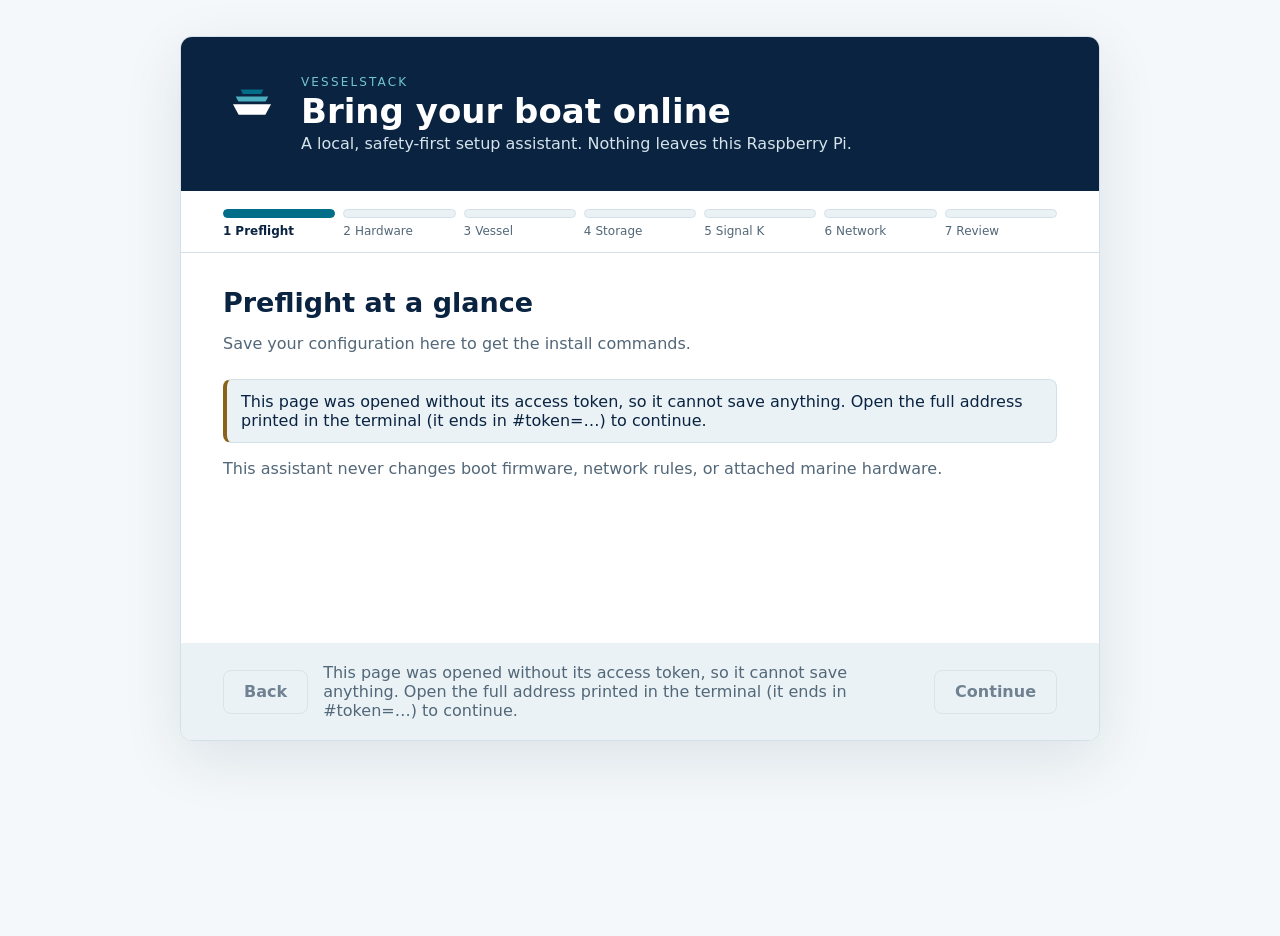
<file: wizard/index.html>
<!doctype html>
<html lang="en"><head><meta charset="utf-8"><meta name="viewport" content="width=device-width,initial-scale=1"><meta name="color-scheme" content="light dark"><meta name="theme-color" content="#f4f8fa" media="(prefers-color-scheme: light)"><meta name="theme-color" content="#0a1826" media="(prefers-color-scheme: dark)"><title>VesselStack Setup</title><link rel="icon" href="favicon.svg" type="image/svg+xml"><link rel="stylesheet" href="styles.css"></head>
<body><main><header><img class="mark" src="favicon.svg" alt=""><div><p class="eyebrow">VesselStack</p><h1>Bring your boat online</h1><p>A local, safety-first setup assistant. Nothing leaves this Raspberry Pi.</p></div></header><nav id="steps" aria-label="Setup progress"></nav><section id="panel"></section><footer><button id="back" class="secondary" type="button">Back</button><span id="status" aria-live="polite"></span><button id="next" type="button">Continue</button></footer></main><script src="app.js"></script></body></html>
</file>
<file: wizard/styles.css>
:root{color-scheme:light dark;--bg:#f4f8fa;--panel:#fff;--panel-soft:#eaf2f6;--ink:#0a2341;--secondary:#344c61;--muted:#526778;--line:#d4e0e8;--strong:#778b9b;--teal:#006d89;--teal-hover:#00566d;--teal-soft:#dceef3;--on-teal:#fff;--success:#1e6f45;--warning:#8a6218;--danger:#b3382e;--header-bg:#0a2341;--header-ink:#fff;--header-muted:#d5e3ea;--header-accent:#72c6ce;--focus:#006d89;--shadow:0 18px 60px rgba(10,35,65,.1);font-family:"Public Sans",ui-sans-serif,system-ui,-apple-system,"Segoe UI",sans-serif}
@media(prefers-color-scheme:dark){:root{--bg:#0a1826;--panel:#10253a;--panel-soft:#173247;--ink:#eaf2f6;--secondary:#eaf2f6;--muted:#b3c5d0;--line:#36536a;--strong:#7892a5;--teal:#4aaebe;--teal-hover:#72c6ce;--teal-soft:#173d50;--on-teal:#0a1826;--success:#78c99b;--warning:#e5bd68;--danger:#f08a80;--header-bg:#0a1826;--header-ink:#eaf2f6;--header-muted:#b3c5d0;--header-accent:#72c6ce;--focus:#72c6ce;--shadow:0 18px 60px rgba(0,0,0,.4)}}
*{box-sizing:border-box}
body{margin:0;min-height:100vh;background:var(--bg);color:var(--ink)}
main{max-width:920px;margin:clamp(1rem,4vh,3.5rem) auto;background:var(--panel);border:1px solid var(--line);border-radius:12px;box-shadow:var(--shadow);overflow:hidden}
header{display:flex;gap:20px;padding:34px 42px;background:var(--header-bg);color:var(--header-ink)}
.mark{display:block;flex:0 0 auto;width:58px;height:58px;border-radius:10px}
h1,h2,h3{font-family:Archivo,ui-sans-serif,system-ui,sans-serif}
h1{margin:0;font-size:34px;line-height:1.1}
header p{margin:4px 0;color:var(--header-muted)}
header .eyebrow{font-size:12px;letter-spacing:.18em;text-transform:uppercase;color:var(--header-accent)}
nav{padding:18px 42px 14px;border-bottom:1px solid var(--line)}
nav ol{display:flex;gap:8px;margin:0;padding:0;list-style:none}
nav li{flex:1;min-width:0;font-size:12px;color:var(--muted)}
nav li::before{content:"";display:block;height:7px;margin-bottom:6px;background:var(--panel-soft);border:1px solid var(--line);border-radius:6px}
nav li.done::before,nav li.active::before{background:var(--teal);border-color:var(--teal)}
nav li.active{color:var(--ink);font-weight:700}
nav .num{margin-right:4px}
nav .name{overflow-wrap:anywhere}
.vh{position:absolute;width:1px;height:1px;margin:-1px;padding:0;overflow:hidden;clip:rect(0,0,0,0);white-space:nowrap;border:0}
section{padding:34px 42px;min-height:390px}
h2{font-size:27px;margin:0 0 8px}
h2:focus{outline:none}
h3{margin:22px 0 8px}
.lead{color:var(--muted);margin-bottom:26px}
.hint{margin:-10px 0 17px;font-size:14px;color:var(--muted)}
.grid{display:grid;grid-template-columns:1fr 1fr;gap:18px}
.card{border:1px solid var(--line);border-radius:8px;padding:18px;background:var(--panel)}
.card strong{display:block;margin-bottom:5px}
.tick{display:flex;align-items:center;gap:10px}
.tick label{margin:0;font-weight:500}
.ok{color:var(--success)}
.warn{color:var(--warning)}
.callout{margin:16px 0;padding:12px 14px;border:1px solid var(--line);border-left:4px solid var(--warning);border-radius:8px;background:var(--panel-soft);color:var(--ink)}
.callout.saved{border-left-color:var(--success)}
.callout[hidden]{display:none}
label{display:block;font-weight:650;margin-bottom:6px}
input,select{width:100%;min-height:44px;padding:11px;border:1px solid var(--strong);border-radius:8px;font:inherit;margin-bottom:17px;color:var(--ink);background:var(--panel)}
input::placeholder{color:var(--muted);opacity:1}
input[type=checkbox]{width:auto;min-height:0;margin:0}
.choice{display:grid;grid-template-columns:auto 1fr;column-gap:10px;align-items:start;border:1px solid var(--line);padding:14px;border-radius:8px;margin:10px 0}
.choice input{margin-top:4px}
.choice label{margin:0}
.choice p{grid-column:2;margin:4px 0 0;color:var(--muted)}
code,pre{background:var(--panel-soft);border-radius:7px;font-family:"IBM Plex Mono",ui-monospace,SFMono-Regular,Menlo,Consolas,monospace}
code{padding:2px 5px;overflow-wrap:anywhere}
pre{padding:15px;overflow:auto;font-size:14px}
footer{display:flex;align-items:center;padding:20px 42px;background:var(--panel-soft);gap:15px}
footer span{flex:1;color:var(--muted)}
footer span.error{color:var(--danger)}
button{min-height:44px;border:1px solid var(--teal);border-radius:8px;padding:11px 20px;background:var(--teal);color:var(--on-teal);font:inherit;font-weight:700;cursor:pointer}
button:hover{background:var(--teal-hover);border-color:var(--teal-hover)}
button:disabled,button:disabled:hover{background:var(--panel-soft);border-color:var(--line);color:var(--muted);cursor:not-allowed;opacity:.8}
button:focus-visible,input:focus-visible,select:focus-visible,h2:focus-visible,.saved:focus-visible{outline:3px solid var(--focus);outline-offset:2px}
.secondary{background:var(--panel);color:var(--ink);border-color:var(--strong)}
.secondary:hover{background:var(--teal-soft);border-color:var(--teal)}
@media(prefers-reduced-motion:reduce){*,*::before,*::after{transition-duration:.01ms!important;animation-duration:.01ms!important}}
@media(max-width:650px){main{margin:0;border-radius:0;border-left:0;border-right:0}.grid{grid-template-columns:1fr;gap:0}.grid>.card{margin-bottom:12px}header,section,nav,footer{padding-left:22px;padding-right:22px}header{gap:14px}h1{font-size:28px}nav li.active{flex:3}nav li:not(.active) .name{position:absolute;width:1px;height:1px;overflow:hidden;clip:rect(0,0,0,0);white-space:nowrap}footer{flex-wrap:wrap}footer span{order:-1;flex:1 0 100%}footer button{flex:1}}
</file>
